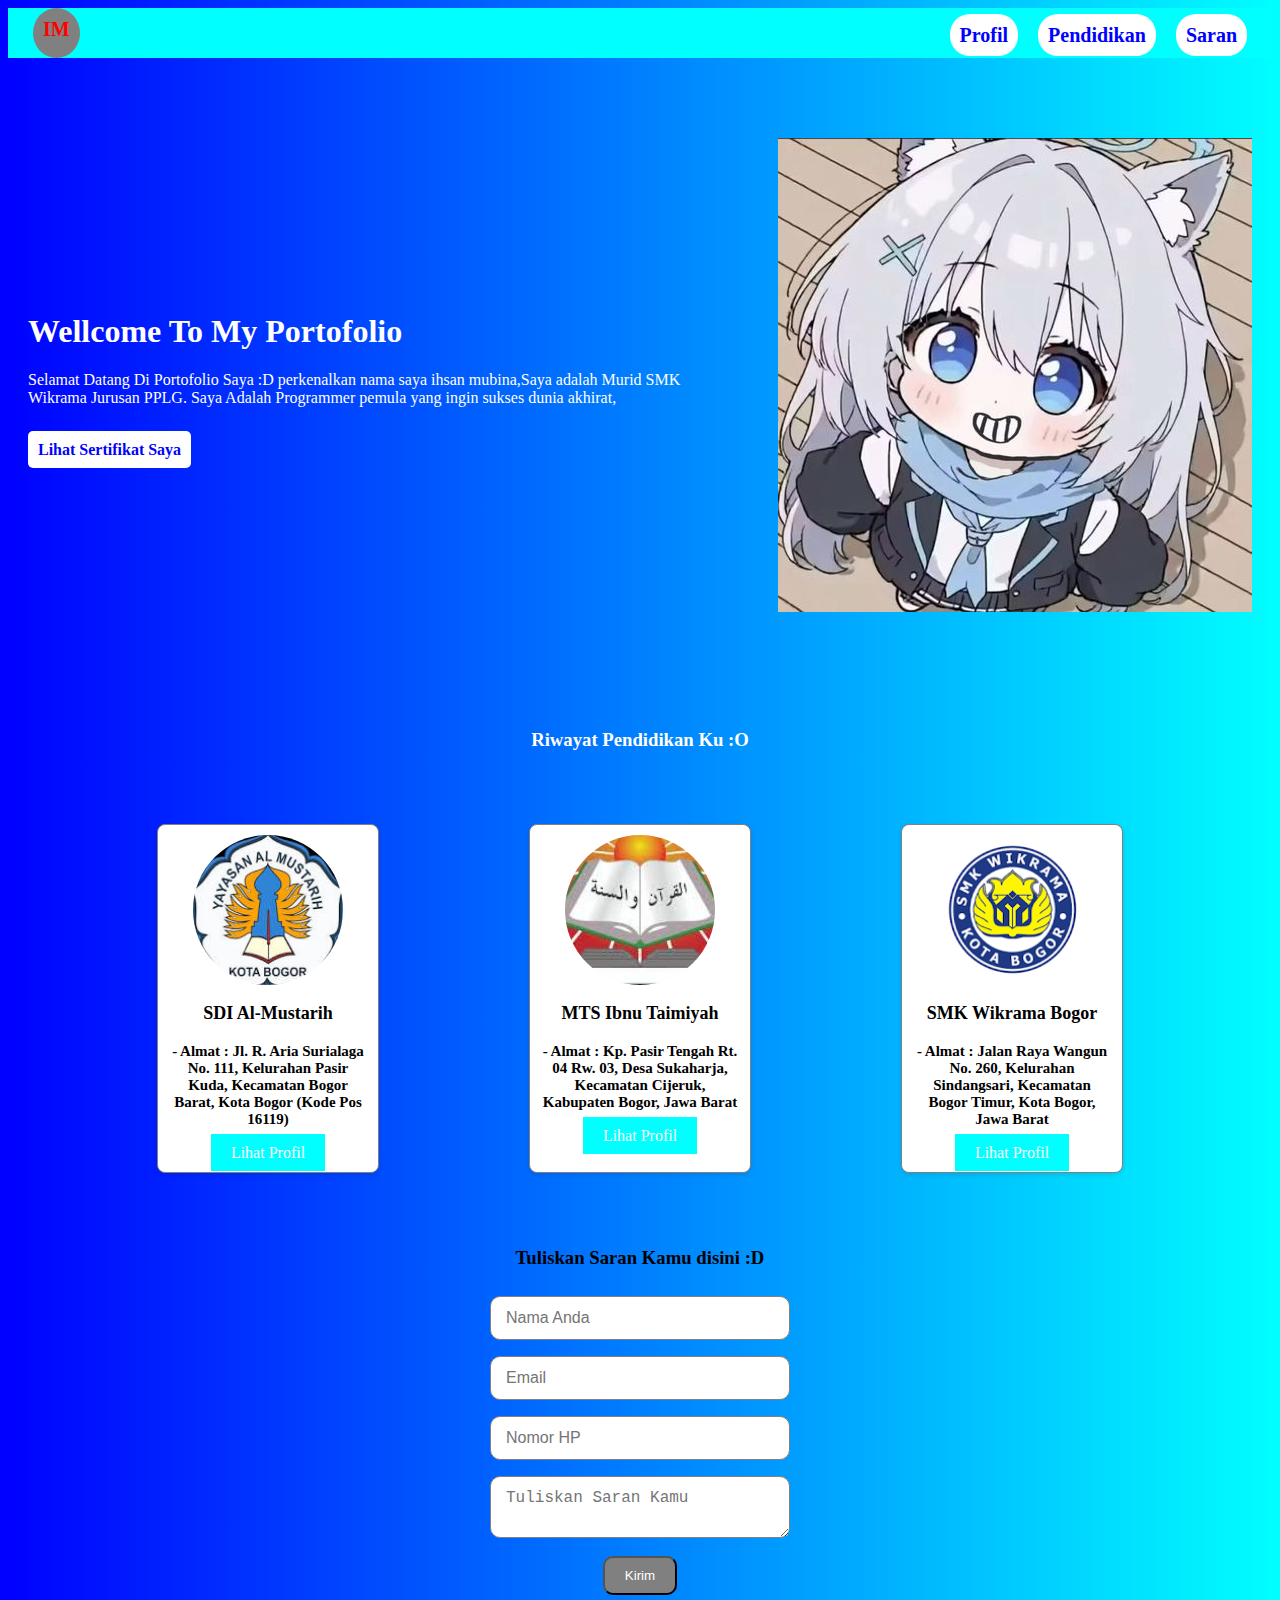
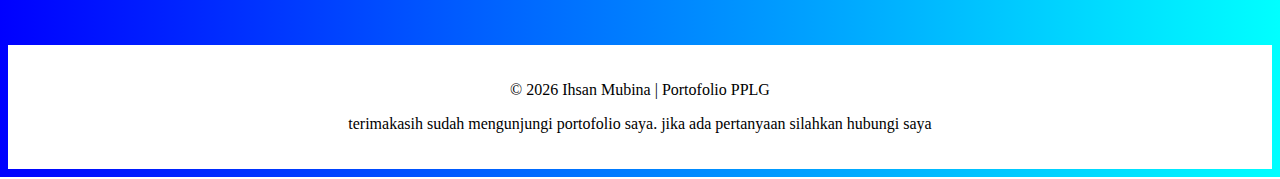
<file: index.html>
<html>
<head>
<title>Ulangan HTML Dan CSS Part 1</title>
<link rel ="stylesheet" href = "Style-CSS/Style.css">


</head>
<body>
<nav class="navbar">

<div class = "Logo">IM</div>

<ul class ="Navbar-link">
<li><a class = "link_hero" href = "#Profil">Profil</a></li>
<li><a class = "link_hero" href = "#Riwayat">Pendidikan</a></li>
<li><a class = "link_hero" href = "#saran">Saran</a></li>
</ul>
</nav>

<section id = "Profil">
<div class "text" >
<h1>Wellcome To My Portofolio</h1>
<p>Selamat Datang Di Portofolio Saya :D
perkenalkan nama saya ihsan mubina,Saya adalah Murid SMK Wikrama Jurusan PPLG.
Saya Adalah Programmer pemula yang ingin sukses dunia akhirat,
</p><br>
<a class ="link_hero" href = "https://jurnalku.smkwikrama.sch.id/explore/12510985?tab=certificates">Lihat Sertifikat Saya</a>
</div>

<div class = "Gambar-muka">
<img src = "Asset/muka.jpg" alt = "muka">
</div>
</section><br>



<div class = "paragraf">
<center><h3>Riwayat Pendidikan Ku :O</h3></center>
 </div>
<div id = "Riwayat">
<div class = "kartu">
<img src ="Asset/SDI.jpg" class = "kartu-gambar">
<h3 class = "kartu-judul">SDI Al-Mustarih</h3>
<p class = "kartu-subjudul">- Almat : Jl. R. Aria Surialaga No. 111, Kelurahan Pasir Kuda, Kecamatan Bogor Barat, Kota Bogor (Kode Pos 16119)
</p>
<a class = "kartu-tombol" href = "https://www.instagram.com/sdialmustarih/">Lihat Profil </a>
</div>

<div class = "kartu">
<img src ="Asset/MTS.jpg" class = "kartu-gambar">
<h3 class = "kartu-judul">MTS Ibnu Taimiyah</h3>
<p class = "kartu-subjudul">- Almat : Kp. Pasir Tengah Rt. 04 Rw. 03, Desa Sukaharja, Kecamatan Cijeruk, Kabupaten Bogor, Jawa Barat
</p>
<a class = "kartu-tombol" href = "https://ibnutaimiyah.sch.id/">Lihat Profil </a>
</div>

<div class = "kartu">
<img src ="Asset/SMK.png" class = "kartu-gambar">
<h3 class = "kartu-judul">SMK Wikrama Bogor</h3>
<p class = "kartu-subjudul">- Almat : Jalan Raya Wangun No. 260, Kelurahan Sindangsari, Kecamatan Bogor Timur, Kota Bogor, Jawa Barat
</p>
<a class = "kartu-tombol" href = "https://smkwikrama.sch.id/">Lihat Profil </a>
</div>
</div>




<h3 align = center>Tuliskan Saran Kamu disini :D</h3>

<center>
<div id = "saran">
<input type = "text" placeholder = "Nama Anda" class = "input-saran"><br>
<input type = "text" placeholder = "Email" class = "input-saran"><br>
<input type = "text" placeholder = "Nomor HP" class = "input-saran"><br>
<textarea placeholder = "Tuliskan Saran Kamu" class = "input-saran"></textarea><br>
<button class = "tombol-saran">Kirim </button><br>
</div>
</center>

<footer>
<p>© 2026 Ihsan Mubina | Portofolio PPLG</p>
<p>terimakasih sudah mengunjungi portofolio saya. jika ada pertanyaan silahkan hubungi saya</p>
</footer>

</body>
</html>
</file>
<file: Style-CSS/Style.css>
body{background-image: linear-gradient(to right, blue, aqua);}

.navbar{
	position: sticky;
	top: 0;
	width: 100%;
	height: 50px;
	background: aqua;
	color: black;
	display: flex;
	align-item: center;
	padding: 0 25px;
	box-sizing: border-box;
	z-index: 10;
	justify-content: center;
	
}

.Navbar-link{
	list-style: none;
	display: flex;
	gap: 20px;
	align-item: center;
	margin-right: end;
	
}

.Navbar-link li a{
	color: blue;
	text-decoration: none;
	font-size: 20px;
	transition: 0.9s;
	background-color: white;
	font-weight: bold;
	border-radius: 20px;
}

#content {
	padding: 80px 20px;
}

.logo{
	color: red;
	font-size: 20px;
	font-weight: bold;
	margin-right: auto;
	text-shadow: 0 0 10px #fff, 0 0 0 20px  #fff, 0 0 21px  #fff0de;
	background-color: gray;
	border-radius: 100%;
	padding: 10px;
	align-items: center;
}

.logo a {
	text-decoration: none;
	color: blue;
}

section{
	
	color: white;
	text-align: center;
	padding: 60px 20px;
}

.link_hero{
	background-color: white;
	color: blue;
	padding: 10px 10px;
	text-decoration: none;
	font-weight: bold;
	border-radius: 5px;
}

.link_hero:hover{
	background-color: white;
	color-text: white;
	border-radius: 5px;
	font-weight: bold;
	text-decoration: none;
	border-bottom: 2px solid blue;
}

#profil{
	padding: 80px 20px;
	display: flex;
	justify-content: space-between;
	align-items: center;
	gap: 40px;
	text-align: left;
}

.text{
flex: 1;
color: gray;
font-weight: bold;	
}

.muka{
	flex: 1;
	text-align: right;
}

.muka img{
	max-width: 100%;
	height: auto;
	border-radius: 10px;
}

.kartu{
	width: 200px;
	padding: 10px;
	border: 1px solid gray;
	box-shadow: 0 2px 5px rgba(0, 0, 0, 0.1);
	background-color: white;
	overflow: hidden;
	margin: 50px;
	text-align: center;
	border-radius: 8px;
}

.kartu-gambar{
	width: 150px;
	height: 150px;
	object-fit: cover;
	border-radius: 50%;
	padding-top; 1px;
}

.kartu-judul{
	font-size: 18px;
	color: black;
}

.kartu-subjudul{
	font-size: 15px;
	font-weight: bold;
	color: black;
	padding: 1px;
}

.kartu-tombol{
	background-color: aqua;
	padding: 10px 20px;
	color: white;
	margin-top: 10px;
	margin-bottom: 10px;
	text-decoration: none;
}

.kartu-tombol:hover{
	background-color: gray;
}

#Riwayat{
	padding: 5px;
	display: flex;
	gap: 50px;
	justify-content: center;
}

.paragraf{

	font-weight: bold;
	color: white;
}


.input-saran{
	width: 100%;
	max-width: 300px;
	padding: 12px 15px;
	margin: 8px 0;
	border: 1px solid gray;
	border-radius: 10px;
	font-size: 16px;
	outline: none;
}

.tombol-saran{
	background-color: gray;
	border-radius: 10px;
	padding: 10px 20px;
	color: white;
	margin-top: 10px;
	margin-bottom: 10px;
}

.tombol-saran:hover{
	background-color: cyan;
}

footer{
background-color: white;
color: black;
text-align: center;
padding: 20px;
font-size: 16px;
margin-top: 40px;
}
</file>
